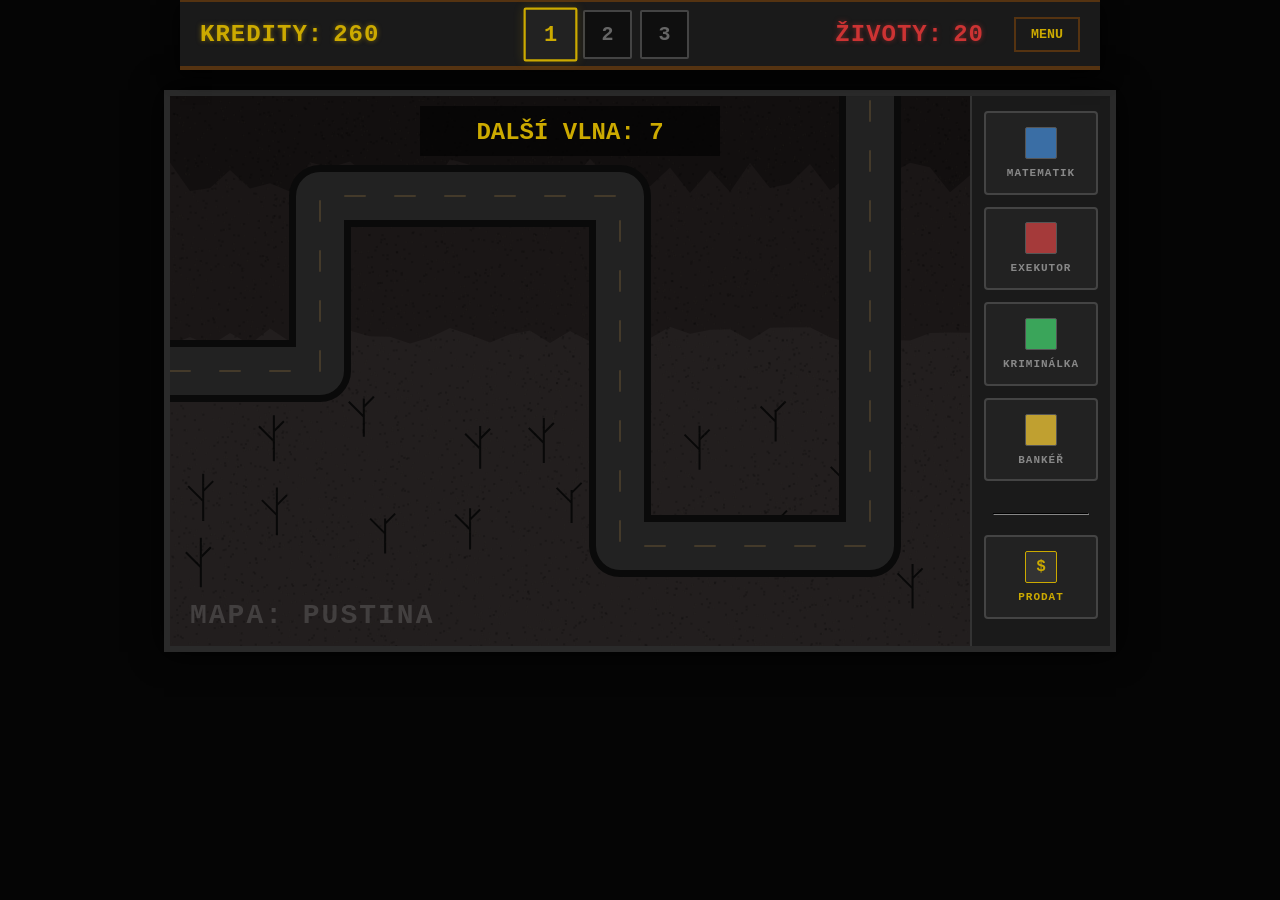
<file: index.html>
<!DOCTYPE html>
<html lang="cs">
<head>
    <meta charset="UTF-8">
    <title>BEAT THE GAMBA</title>
    <link rel="stylesheet" href="style.css">
    
    <link rel="icon" href="data:image/svg+xml,<svg xmlns=%22http://www.w3.org/2000/svg%22 viewBox=%220 0 100 100%22><circle cx=%2250%22 cy=%2250%22 r=%2245%22 fill=%22%231a1a1a%22 stroke=%22%23ccaa00%22 stroke-width=%225%22 /><circle cx=%2250%22 cy=%2250%22 r=%2235%22 fill=%22none%22 stroke=%22%23ccaa00%22 stroke-width=%222%22 stroke-dasharray=%225,5%22 /><text x=%2250%22 y=%2275%22 font-size=%2270%22 text-anchor=%22middle%22 fill=%22%23ccaa00%22>♠</text></svg>">

</head>
<body>

    <div id="tooltip"></div>

    <div id="top-bar">
        <div class="stat"><span id="lbl-money">KREDITY: </span><span id="money">225</span></div>
        
        <div id="wave-preview">
            <div class="wave-box current" id="wave-curr">1</div>
            <div class="wave-box" id="wave-next1">2</div>
            <div class="wave-box" id="wave-next2">3</div>
        </div>

        <div class="stat stat-lives">
            <span id="lbl-lives">ŽIVOTY: </span><span id="lives">20</span>
            <button id="menu-btn" onclick="toggleMenu()">MENU</button>
        </div>
    </div>

    <div id="game-container">
        <canvas id="gameCanvas" width="800" height="550"></canvas>
        
        <div id="map-name">MAPA: PUSTINA</div>

        <div id="settings-menu">
            <div class="menu-box">
                <h2 id="menu-title">NASTAVENÍ</h2>
                
                <div class="menu-item">
                    <label id="label-lang">JAZYK / LANGUAGE</label>
                    <button id="lang-toggle" onclick="toggleLanguage()">CZ / EN</button>
                </div>

                <div class="menu-item">
                    <label id="label-music">HUDBA / MUSIC</label>
                    <input type="range" id="music-slider" min="0" max="100" value="50">
                </div>

                <div class="menu-item">
                    <label id="label-sounds">ZVUKY / SOUNDS</label>
                    <input type="range" id="sound-slider" min="0" max="100" value="70">
                </div>

                <button id="close-menu-btn" onclick="toggleMenu()">ZPĚT DO HRY</button>
            </div>
        </div>

        <div id="overlay">
            <h1 id="overlay-title">GAMBA TĚ DOSTALA</h1>
            <div style="font-size: 18px; margin-bottom: 30px; color: #888;"><span id="lbl-final-wave">DOSAŽENÁ VLNA: </span><span id="final-wave" style="color:white">0</span></div>
            <button id="restart-btn" onclick="restartGame()">ZNOVU DO PUSTINY</button>
        </div>

        <div id="side-panel">
            <div class="tower-slot" onmouseover="showTip('math')" onmouseout="hideTip()" onclick="selectTower('math', this)">
                <div class="icon" style="background:#3a6ea5"></div><b id="lbl-math">Matematik</b>
            </div>
            <div class="tower-slot" onmouseover="showTip('tax')" onmouseout="hideTip()" onclick="selectTower('tax', this)">
                <div class="icon" style="background:#a53a3a"></div><b id="lbl-tax">Exekutor</b>
            </div>
            <div class="tower-slot" onmouseover="showTip('police')" onmouseout="hideTip()" onclick="selectTower('police', this)">
                <div class="icon" style="background:#3aa55a"></div><b id="lbl-police">Kriminálka</b>
            </div>
            <div class="tower-slot" onmouseover="showTip('banker')" onmouseout="hideTip()" onclick="selectTower('banker', this)">
                <div class="icon" style="background:#c0a030"></div><b id="lbl-banker">Bankéř</b>
            </div>
            
            <hr style="width: 80%; border-color: #333; margin: 20px 0;">
            
            <div class="tower-slot sell-mode" onmouseover="showTip('sell')" onmouseout="hideTip()" onclick="selectTower('sell', this)">
                <div class="icon" style="background:#333; display:flex; justify-content:center; align-items:center; font-weight:bold; color:#ccaa00; border-color:#ccaa00;">$</div>
                <b id="lbl-sell" style="color:#ccaa00;">PRODAT</b>
            </div>
        </div>
    </div>
<script src="script.js"></script>
</body>
</html>
</file>
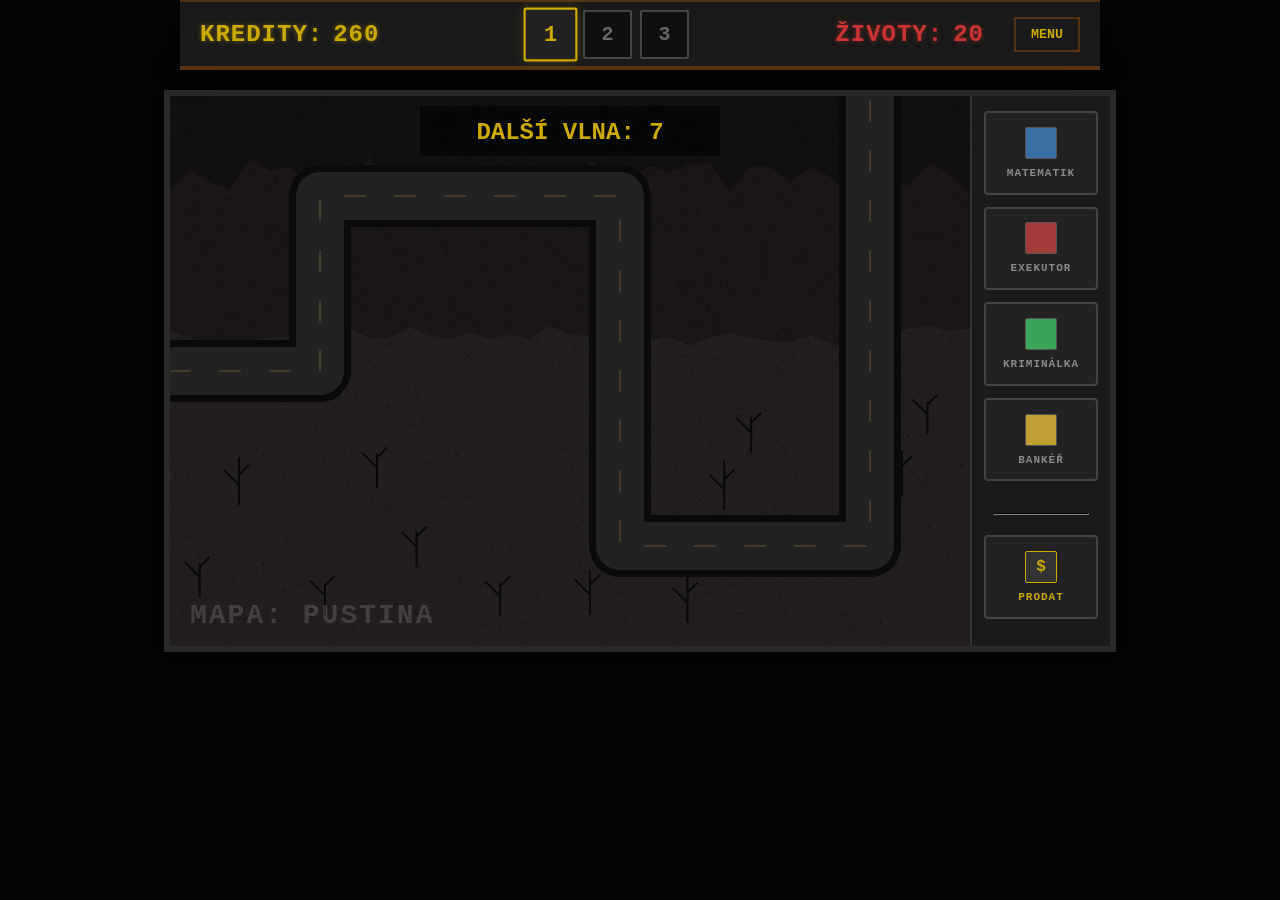
<file: BeatTheGamba.html>
<!DOCTYPE html>
<html lang="cs">
<head>
    <meta charset="UTF-8">
    <title>BEAT THE GAMBA</title>
    <link rel="stylesheet" href="style.css">
    
    <link rel="icon" href="data:image/svg+xml,<svg xmlns=%22http://www.w3.org/2000/svg%22 viewBox=%220 0 100 100%22><circle cx=%2250%22 cy=%2250%22 r=%2245%22 fill=%22%231a1a1a%22 stroke=%22%23ccaa00%22 stroke-width=%225%22 /><circle cx=%2250%22 cy=%2250%22 r=%2235%22 fill=%22none%22 stroke=%22%23ccaa00%22 stroke-width=%222%22 stroke-dasharray=%225,5%22 /><text x=%2250%22 y=%2275%22 font-size=%2270%22 text-anchor=%22middle%22 fill=%22%23ccaa00%22>♠</text></svg>">

</head>
<body>

    <div id="tooltip"></div>

    <div id="top-bar">
        <div class="stat"><span id="lbl-money">KREDITY: </span><span id="money">225</span></div>
        
        <div id="wave-preview">
            <div class="wave-box current" id="wave-curr">1</div>
            <div class="wave-box" id="wave-next1">2</div>
            <div class="wave-box" id="wave-next2">3</div>
        </div>

        <div class="stat stat-lives">
            <span id="lbl-lives">ŽIVOTY: </span><span id="lives">20</span>
            <button id="menu-btn" onclick="toggleMenu()">MENU</button>
        </div>
    </div>

    <div id="game-container">
        <canvas id="gameCanvas" width="800" height="550"></canvas>
        
        <div id="map-name">MAPA: PUSTINA</div>

        <div id="settings-menu">
            <div class="menu-box">
                <h2 id="menu-title">NASTAVENÍ</h2>
                
                <div class="menu-item">
                    <label id="label-lang">JAZYK / LANGUAGE</label>
                    <button id="lang-toggle" onclick="toggleLanguage()">CZ / EN</button>
                </div>

                <div class="menu-item">
                    <label id="label-music">HUDBA / MUSIC</label>
                    <input type="range" id="music-slider" min="0" max="100" value="50">
                </div>

                <div class="menu-item">
                    <label id="label-sounds">ZVUKY / SOUNDS</label>
                    <input type="range" id="sound-slider" min="0" max="100" value="70">
                </div>

                <button id="close-menu-btn" onclick="toggleMenu()">ZPĚT DO HRY</button>
            </div>
        </div>

        <div id="overlay">
            <h1 id="overlay-title">GAMBA TĚ DOSTALA</h1>
            <div style="font-size: 18px; margin-bottom: 30px; color: #888;"><span id="lbl-final-wave">DOSAŽENÁ VLNA: </span><span id="final-wave" style="color:white">0</span></div>
            <button id="restart-btn" onclick="restartGame()">ZNOVU DO PUSTINY</button>
        </div>

        <div id="side-panel">
            <div class="tower-slot" onmouseover="showTip('math')" onmouseout="hideTip()" onclick="selectTower('math', this)">
                <div class="icon" style="background:#3a6ea5"></div><b id="lbl-math">Matematik</b>
            </div>
            <div class="tower-slot" onmouseover="showTip('tax')" onmouseout="hideTip()" onclick="selectTower('tax', this)">
                <div class="icon" style="background:#a53a3a"></div><b id="lbl-tax">Exekutor</b>
            </div>
            <div class="tower-slot" onmouseover="showTip('police')" onmouseout="hideTip()" onclick="selectTower('police', this)">
                <div class="icon" style="background:#3aa55a"></div><b id="lbl-police">Kriminálka</b>
            </div>
            <div class="tower-slot" onmouseover="showTip('banker')" onmouseout="hideTip()" onclick="selectTower('banker', this)">
                <div class="icon" style="background:#c0a030"></div><b id="lbl-banker">Bankéř</b>
            </div>
            
            <hr style="width: 80%; border-color: #333; margin: 20px 0;">
            
            <div class="tower-slot sell-mode" onmouseover="showTip('sell')" onmouseout="hideTip()" onclick="selectTower('sell', this)">
                <div class="icon" style="background:#333; display:flex; justify-content:center; align-items:center; font-weight:bold; color:#ccaa00; border-color:#ccaa00;">$</div>
                <b id="lbl-sell" style="color:#ccaa00;">PRODAT</b>
            </div>
        </div>
    </div>
<script src="script.js"></script>
</body>
</html>
</file>
<file: style.css>
body { background: #050505; color: #dcdcdc; font-family: 'Courier New', Courier, monospace; margin: 0; display: flex; flex-direction: column; align-items: center; overflow: auto; user-select: none; }
        
        /* HORNÍ LIŠTA */
        #top-bar { 
            min-width: 920px; height: 70px; background: #1a1a1a; border-bottom: 4px solid #553311; border-top: 2px solid #553311;
            display: flex; justify-content: space-between; align-items: center; padding: 0 20px; box-sizing: border-box;
            box-shadow: 0 5px 20px rgba(0,0,0,0.9); position: relative; z-index: 10;
        }
        .stat { font-size: 20px; font-weight: bold; color: #888; display: flex; align-items: center; gap: 10px; text-transform: uppercase; letter-spacing: 1px; }
        .stat span { color: #ccaa00; font-size: 24px; text-shadow: 0 0 5px rgba(204, 170, 0, 0.5); }
        .stat-lives span { color: #cc3333; text-shadow: 0 0 5px rgba(204, 51, 51, 0.5); }

        /* WAVE PREVIEW */
        #wave-preview { display: flex; gap: 8px; align-items: center; }
        .wave-box {
            width: 45px; height: 45px; background: #0f0f0f; border: 2px solid #444; border-radius: 2px;
            display: flex; justify-content: center; align-items: center; font-weight: bold; font-size: 20px; color: #666;
            transition: 0.3s;
        }
        .wave-box.current { background: #222; border-color: #ccaa00; color: #ccaa00; transform: scale(1.1); box-shadow: 0 0 10px rgba(204, 170, 0, 0.2); z-index: 2;}
        .wave-box.boss { background: #2a0000; border-color: #ff0000; color: #ff0000; }
        .wave-box.trophy { background: #2a2a00; border-color: #ffd700; color: #ffd700; font-size: 24px; }

        /* HERNÍ KONTEJNER */
        #game-container { 
            display: flex; margin-top: 20px; border: 6px solid #2a2a2a; position: relative; box-shadow: 0 0 30px rgba(0,0,0,1); 
            width: 940px; height: 550px; flex-shrink: 0;
        }
        canvas { background: #111; cursor: crosshair; width: 800px; height: 550px; display: block; }
        
        /* NÁZEV MAPY */
        #map-name {
            position: absolute; bottom: 15px; left: 20px;
            font-size: 28px; font-weight: bold; color: rgba(255, 255, 255, 0.15);
            pointer-events: none; letter-spacing: 2px; text-transform: uppercase;
        }

        /* BOČNÍ PANEL */
        #side-panel { width: 140px; background: #1a1a1a; border-left: 2px solid #333; display: flex; flex-direction: column; align-items: center; padding: 15px 10px; box-sizing: border-box; }
        .tower-slot { 
            width: 110px; height: 95px; background: #222; border: 2px solid #444; margin-bottom: 12px; 
            cursor: pointer; display: flex; flex-direction: column; align-items: center; justify-content: center; 
            transition: 0.2s; position: relative; border-radius: 4px;
        }
        .tower-slot:hover { border-color: #ccaa00; background: #2a2a2a; }
        .tower-slot.active { border-color: #00ff00; background: #1a2a1a; box-shadow: inset 0 0 10px rgba(0,255,0,0.1); }
        .tower-slot.sell-mode.active { border-color: #ff3333; background: #2a1a1a; box-shadow: inset 0 0 10px rgba(255,0,0,0.2); }
        .tower-slot b { font-size: 11px; margin-top: 8px; color: #888; text-transform: uppercase; letter-spacing: 1px; text-align: center; }
        
        /* TOOLTIP */
        #tooltip {
            position: absolute; background: rgba(10, 10, 10, 0.95); border: 1px solid #ccaa00;
            padding: 12px; border-radius: 0px; pointer-events: none; display: none;
            font-size: 12px; line-height: 1.5; z-index: 100; width: 190px; color: #ccc;
            box-shadow: 0 5px 20px rgba(0,0,0,1); border-left: 4px solid #ccaa00;
        }
        .icon { width: 30px; height: 30px; border-radius: 2px; border: 1px solid #555; }

        /* OVERLAY */
        #overlay {
            position: absolute; top: 0; left: 0; width: 100%; height: 100%;
            background: rgba(0, 0, 0, 0.9);
            display: none; flex-direction: column; justify-content: center; align-items: center;
            z-index: 200;
        }
        #overlay h1 { font-size: 50px; margin: 0 0 20px 0; text-transform: uppercase; color: #cc3333; letter-spacing: 5px; border-bottom: 2px solid #cc3333; padding-bottom: 10px; }
        #restart-btn {
            padding: 15px 40px; font-size: 20px; font-weight: bold; color: #000; background: #ccaa00;
            border: none; cursor: pointer; transition: 0.3s;
            text-transform: uppercase; letter-spacing: 2px; font-family: 'Courier New', Courier, monospace;
        }
        #restart-btn:hover { background: #ffcc00; box-shadow: 0 0 15px #ffcc00; }
        .inflation-text { color: #cc3333; font-size: 10px; margin-top: 2px; font-weight: bold; }
        .dps-text { color: #00ff00; font-weight: bold; }

        /* MENU A POSUVNÍKY */
        #menu-btn { padding: 8px 15px; background: #1a1a1a; color: #ccaa00; border: 2px solid #553311; cursor: pointer; font-family: 'Courier New', Courier, monospace; font-weight: bold; margin-left: 20px; transition: 0.3s; }
        #menu-btn:hover { background: #332200; box-shadow: 0 0 10px #ccaa00; }
        
        #settings-menu {
            position: absolute; top: 0; left: 0; width: 100%; height: 100%;
            background: rgba(0, 0, 0, 0.85); display: none; flex-direction: column; justify-content: center; align-items: center; z-index: 300;
        }
        .menu-box {
            width: 320px; background: rgba(15, 15, 15, 0.95); border: 2px solid #ccaa00; padding: 25px; box-shadow: 0 10px 40px rgba(0,0,0,1); display: flex; flex-direction: column; align-items: center; gap: 15px;
        }
        .menu-box h2 { color: #ccaa00; margin: 0 0 10px 0; letter-spacing: 3px; font-size: 28px; }
        .menu-item { width: 100%; display: flex; flex-direction: column; gap: 8px; }
        .menu-item label { font-size: 14px; color: #aaa; font-weight: bold; }
        
        #lang-toggle, #close-menu-btn {
            background: #222; color: #ccaa00; border: 1px solid #ccaa00; padding: 12px; cursor: pointer; font-family: 'Courier New', Courier, monospace; font-weight: bold; transition: 0.2s;
        }
        #lang-toggle:hover, #close-menu-btn:hover { background: #ccaa00; color: #000; }
        #close-menu-btn { margin-top: 10px; width: 100%; }
        
        /* Opravené prefixy pro editory a prohlížeče */
        input[type=range] { -webkit-appearance: none; appearance: none; width: 100%; background: #333; height: 6px; outline: none; border-radius: 3px; }
        input[type=range]::-webkit-slider-thumb { -webkit-appearance: none; appearance: none; width: 16px; height: 16px; background: #ccaa00; cursor: pointer; border-radius: 2px; }
</file>
